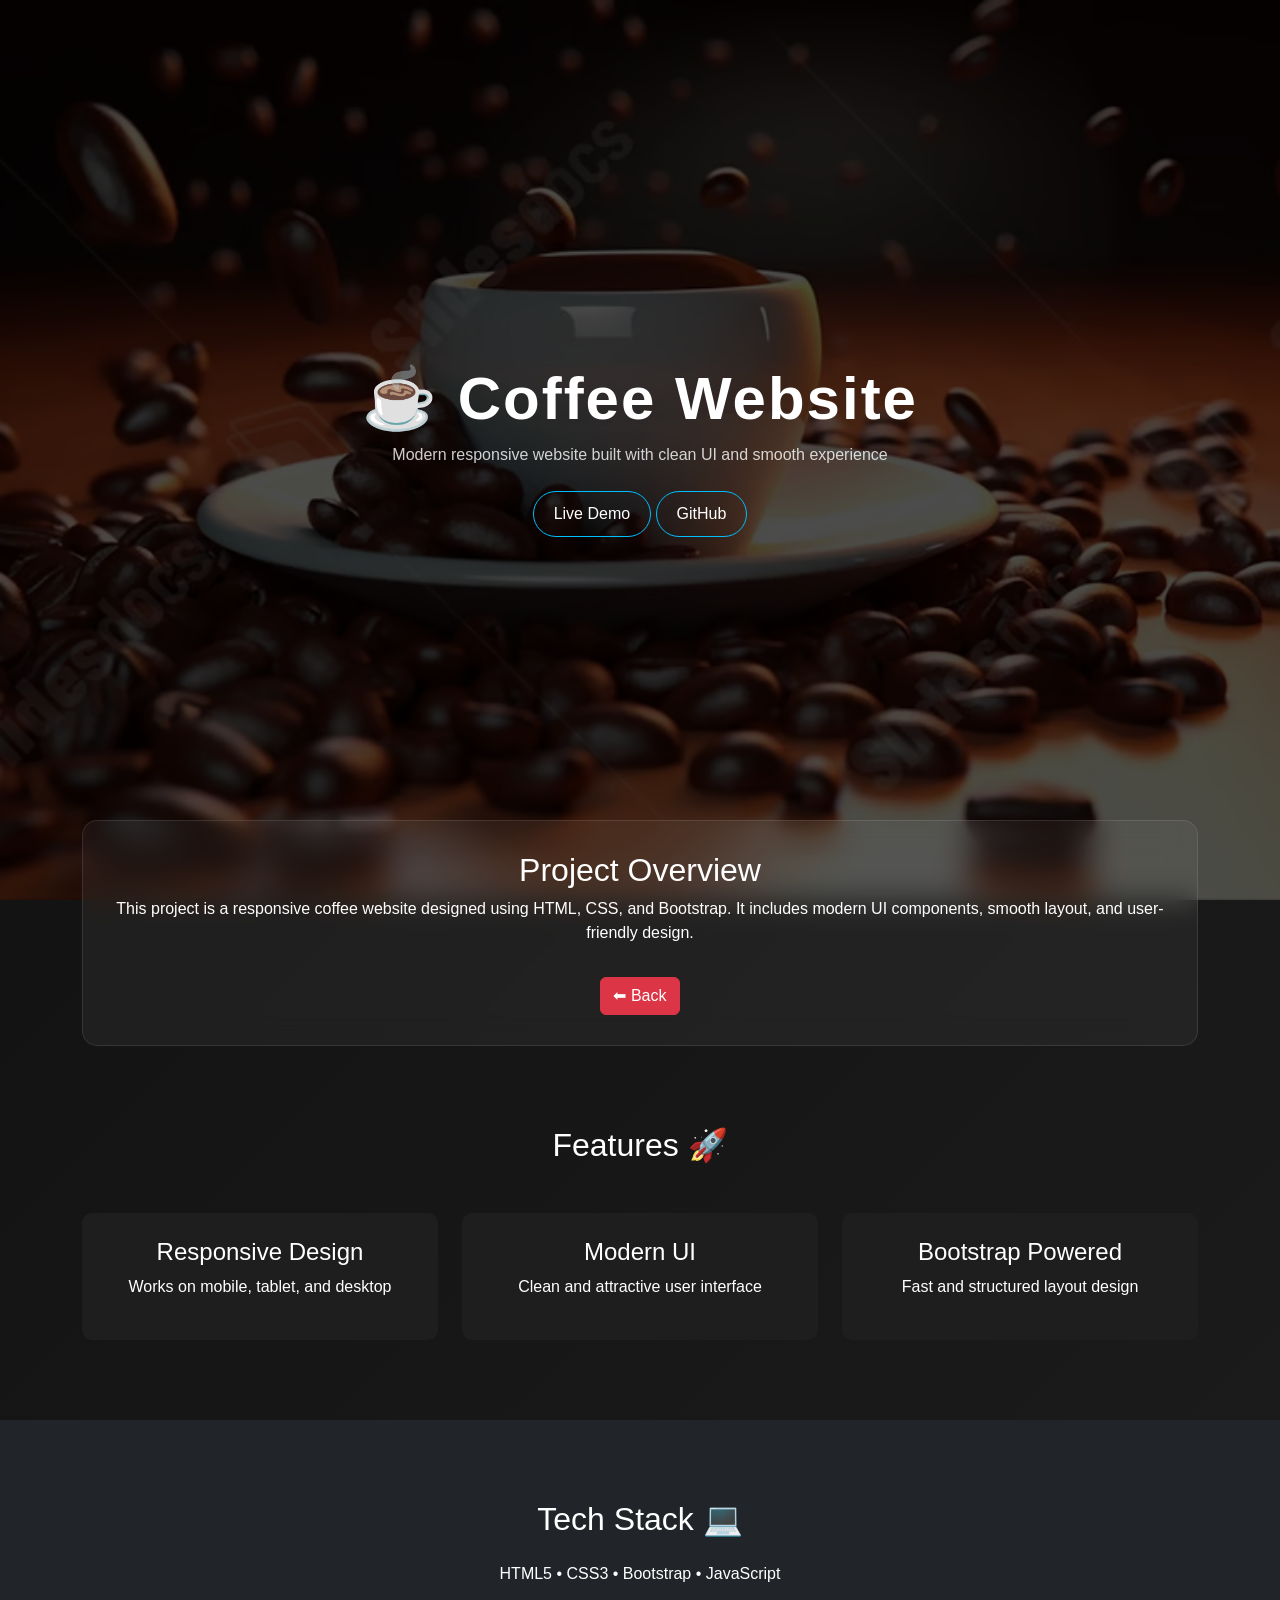
<file: project1.html>
<!DOCTYPE html>
<html lang="en">

<head>
    <meta charset="UTF-8">
    <title>Coffee Website</title>

    <link href="https://cdn.jsdelivr.net/npm/bootstrap@5.0.2/dist/css/bootstrap.min.css" rel="stylesheet">

    <style>
        body {
            background: linear-gradient(135deg, #0f0f0f, #1c1c1c);
            color: white;
            font-family: 'Segoe UI', sans-serif;
        }

        /* HERO SECTION */
        .hero {
            height: 100vh;
            background: url('./images/pro2.avif') center/cover no-repeat;
            display: flex;
            align-items: center;
            justify-content: center;
            position: relative;
        }

        .hero::after {
            content: "";
            position: absolute;
            width: 100%;
            height: 100%;
            background: rgba(0, 0, 0, 0.7);
        }

        .hero-content {
            position: relative;
            text-align: center;
            z-index: 2;
        }

        .hero h1 {
            font-size: 60px;
            font-weight: bold;
            letter-spacing: 2px;
        }

        .hero p {
            max-width: 600px;
            margin: auto;
            opacity: 0.8;
        }

        /* GLASS CARD */
        .glass-card {
            background: rgba(255, 255, 255, 0.05);
            backdrop-filter: blur(15px);
            border-radius: 15px;
            padding: 30px;
            margin-top: -80px;
            border: 1px solid rgba(255, 255, 255, 0.1);
            transition: 0.3s;
        }

        .glass-card:hover {
            transform: translateY(-10px);
            box-shadow: 0 10px 30px rgba(0, 191, 255, 0.3);
        }

        /* BUTTON */
        .btn-custom {
            border: 1px solid #00bfff;
            color: white;
            padding: 10px 20px;
            border-radius: 25px;
            transition: 0.3s;
        }

        .btn-custom:hover {
            background: #00bfff;
            color: black;
        }

        /* SECTION */
        .section {
            padding: 80px 0;
        }

        /* FEATURE CARDS */
        .feature-box {
            background: #1e1e1e;
            padding: 25px;
            border-radius: 10px;
            transition: 0.3s;
        }

        .feature-box:hover {
            transform: translateY(-8px);
            box-shadow: 0 10px 20px rgba(0, 0, 0, 0.5);
        }


        @media (max-width: 768px) {

  .hero {
    height: auto;
    padding: 100px 20px;
  }

  .hero h1 {
    font-size: 32px;
  }

  .glass-card {
    margin-top: 20px;
    padding: 20px;
  }
}
    </style>
</head>

<body>

    <!-- HERO -->
    <section class="hero">
        <div class="hero-content">
            <h1>☕ Coffee Website</h1>
            <p>Modern responsive website built with clean UI and smooth experience</p>

            <br>
            <a href="#" class="btn btn-custom">Live Demo</a>
            <a href="#" class="btn btn-custom">GitHub</a>
        </div>
    </section>

    <!-- PROJECT DETAILS -->
    <div class="container">
        <div class="glass-card text-center">

            <h2>Project Overview</h2>
            <p>
                This project is a responsive coffee website designed using HTML, CSS, and Bootstrap.
                It includes modern UI components, smooth layout, and user-friendly design.
            </p>

            <a href="index.html" class="btn btn-danger mt-3">⬅ Back</a>

        </div>
    </div>

    <!-- FEATURES -->
    <section class="section">
        <div class="container text-center">

            <h2 class="mb-5">Features 🚀</h2>

            <div class="row g-4">

                <div class="col-md-4">
                    <div class="feature-box">
                        <h4>Responsive Design</h4>
                        <p>Works on mobile, tablet, and desktop</p>
                    </div>
                </div>

                <div class="col-md-4">
                    <div class="feature-box">
                        <h4>Modern UI</h4>
                        <p>Clean and attractive user interface</p>
                    </div>
                </div>

                <div class="col-md-4">
                    <div class="feature-box">
                        <h4>Bootstrap Powered</h4>
                        <p>Fast and structured layout design</p>
                    </div>
                </div>

            </div>

        </div>
    </section>

    <!-- TECH STACK -->
    <section class="section bg-dark text-center">
        <div class="container">

            <h2 class="mb-4">Tech Stack 💻</h2>

            <p>HTML5 • CSS3 • Bootstrap • JavaScript</p>

        </div>
    </section>

</body>

</html>
</file>
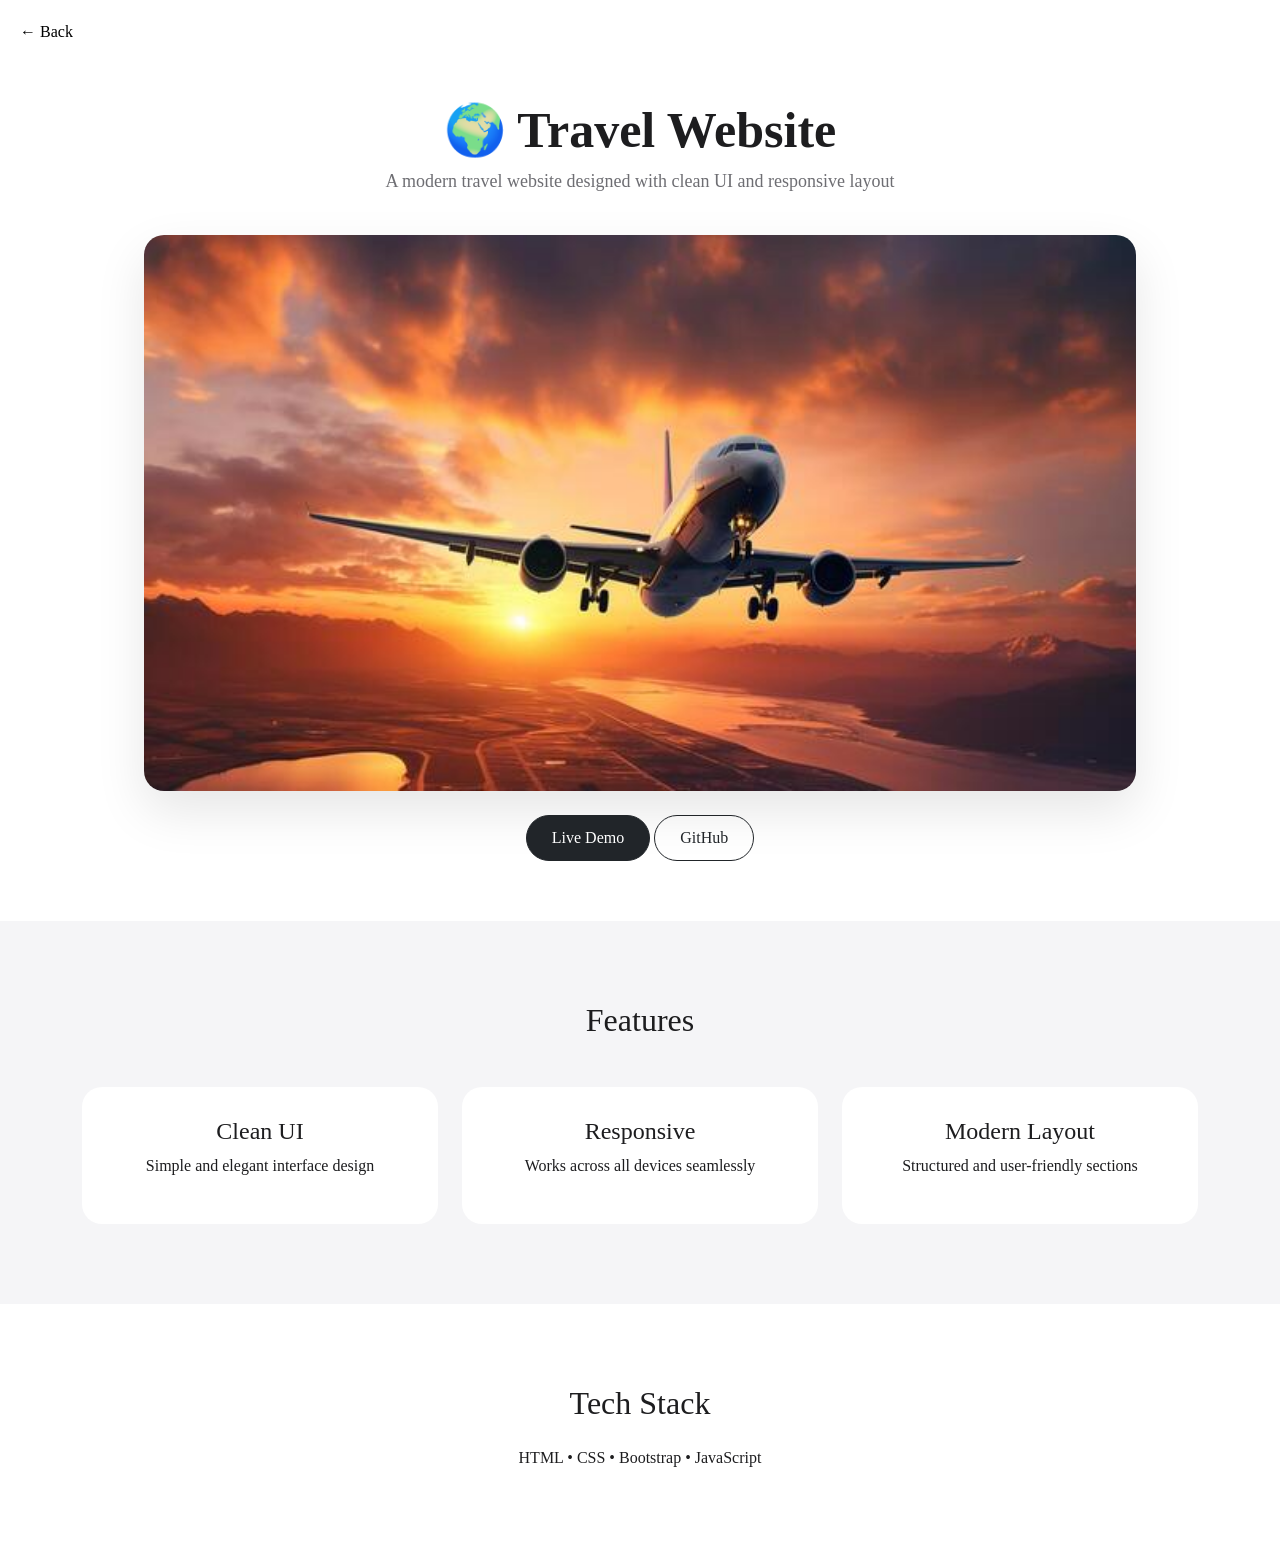
<file: project2.html>
<!DOCTYPE html>
<html lang="en">

<head>
    <meta charset="UTF-8">
    <title>Travel Website</title>

    <link href="https://cdn.jsdelivr.net/npm/bootstrap@5.0.2/dist/css/bootstrap.min.css" rel="stylesheet">

    <style>
        body {
            margin: 0;
            font-family: -apple-system, BlinkMacSystemFont, "Segoe UI", Roboto;
            background: #f5f5f7;
            color: #1d1d1f;
        }

        /* HERO */
        .hero {
            padding: 100px 20px 60px;
            text-align: center;
            background: white;
        }

        .hero h1 {
            font-size: 50px;
            font-weight: 600;
        }

        .hero p {
            font-size: 18px;
            color: #6e6e73;
            max-width: 600px;
            margin: auto;
        }

        /* IMAGE */
        .hero img {
            width: 80%;
            margin-top: 40px;
            border-radius: 20px;
            box-shadow: 0 20px 50px rgba(0, 0, 0, 0.1);
        }

        /* SECTION */
        .section {
            padding: 80px 20px;
            text-align: center;
        }

        /* CARDS */
        .card-custom {
            background: white;
            padding: 30px;
            border-radius: 20px;
            transition: 0.3s;
            height: 100%;
        }

        .card-custom:hover {
            transform: translateY(-8px);
            box-shadow: 0 20px 40px rgba(0, 0, 0, 0.1);
        }

        /* BUTTON */
        .btn-modern {
            border-radius: 30px;
            padding: 10px 25px;
        }

        /* BACK */
        .back-btn {
            position: fixed;
            top: 20px;
            left: 20px;
            text-decoration: none;
            color: black;
            font-weight: 500;
        }

        .back-btn:hover {
            text-decoration: underline;
        }
        @media (max-width: 768px) {

  .hero h1 {
    font-size: 30px;
  }

  .hero img {
    width: 100%;
  }
}
    </style>
</head>

<body>

    <!-- BACK -->
    <a href="index.html" class="back-btn">← Back</a>

    <!-- HERO -->
    <section class="hero">
        <h1>🌍 Travel Website</h1>
        <p>A modern travel website designed with clean UI and responsive layout</p>

        <img src="./images/aero.jpg">

        <br><br>
        <a href="#" class="btn btn-dark btn-modern">Live Demo</a>
        <a href="#" class="btn btn-outline-dark btn-modern">GitHub</a>
    </section>

    <!-- FEATURES -->
    <section class="section">
        <div class="container">
            <h2 class="mb-5">Features</h2>

            <div class="row g-4">

                <div class="col-md-4">
                    <div class="card-custom">
                        <h4>Clean UI</h4>
                        <p>Simple and elegant interface design</p>
                    </div>
                </div>

                <div class="col-md-4">
                    <div class="card-custom">
                        <h4>Responsive</h4>
                        <p>Works across all devices seamlessly</p>
                    </div>
                </div>

                <div class="col-md-4">
                    <div class="card-custom">
                        <h4>Modern Layout</h4>
                        <p>Structured and user-friendly sections</p>
                    </div>
                </div>

            </div>
        </div>
    </section>

    <!-- TECH STACK -->
    <section class="section" style="background:#ffffff;">
        <div class="container">
            <h2 class="mb-4">Tech Stack</h2>
            <p>HTML • CSS • Bootstrap • JavaScript</p>
        </div>
    </section>

</body>

</html>
</file>
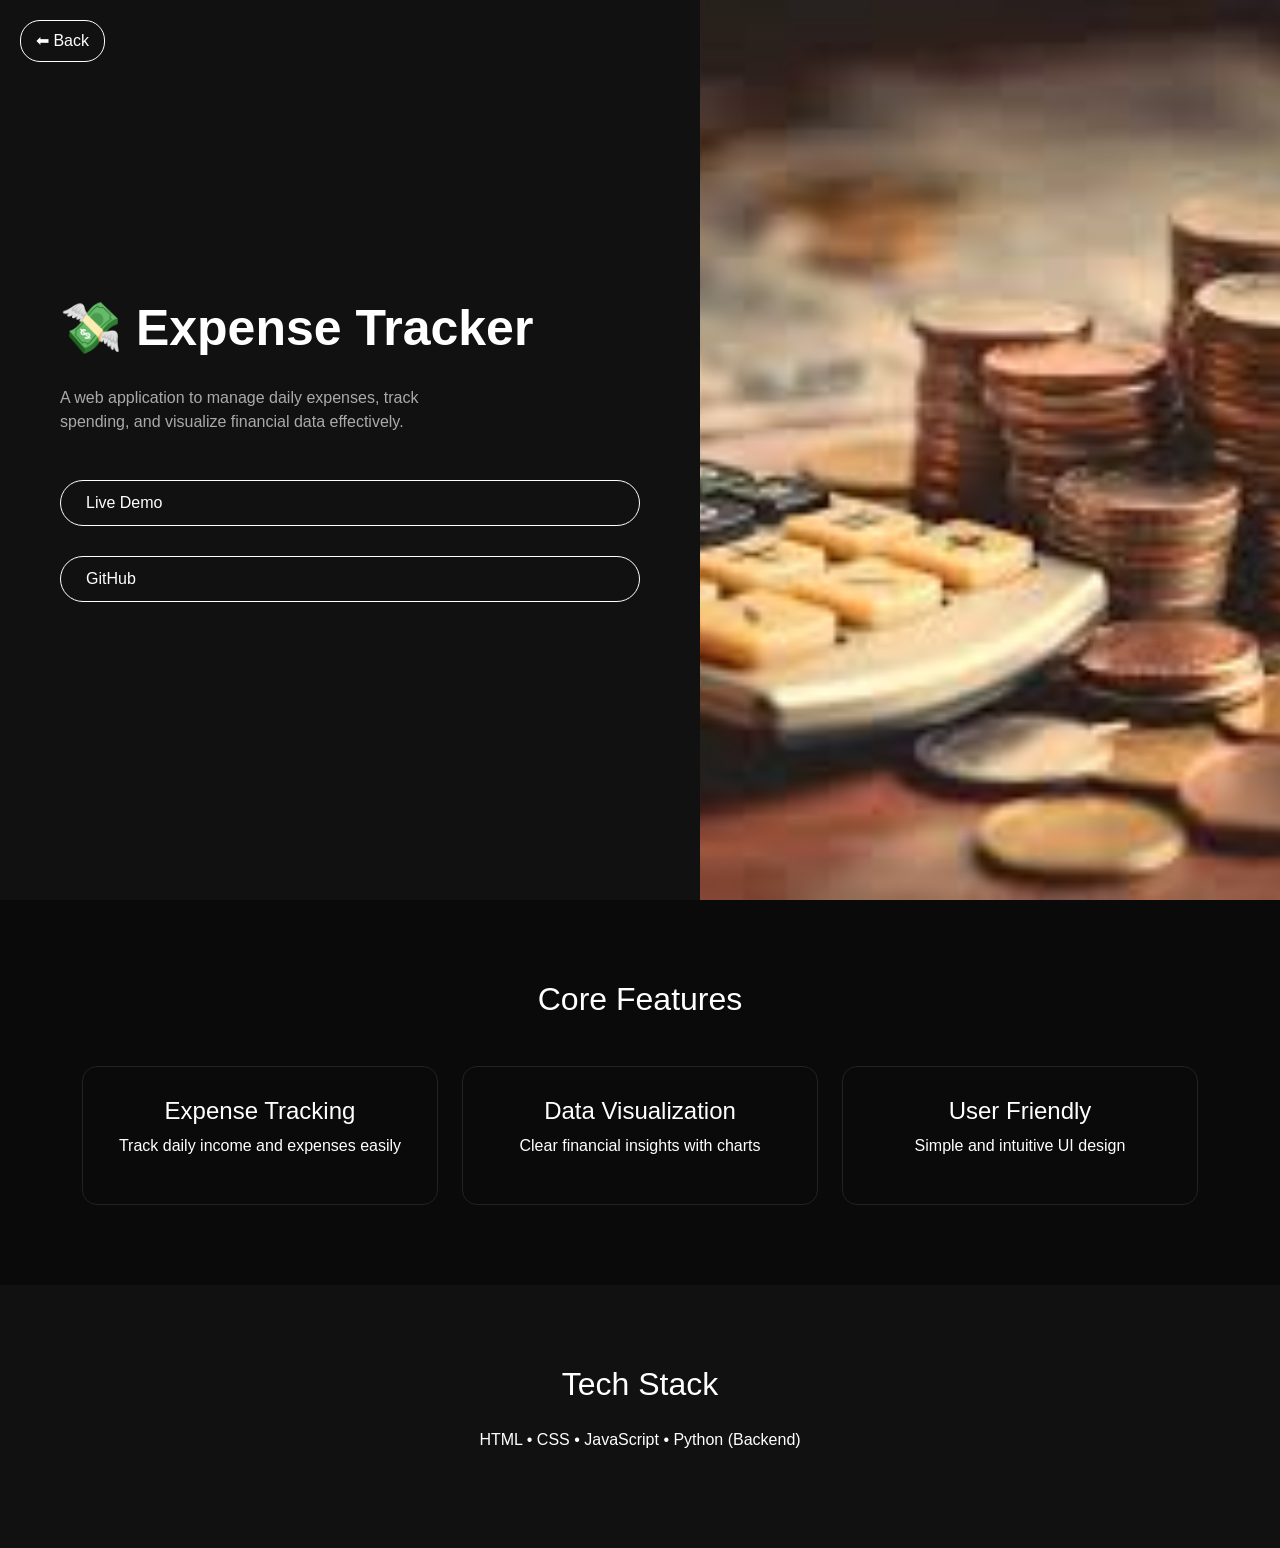
<file: project3.html>
<!DOCTYPE html>
<html lang="en">

<head>
    <meta charset="UTF-8">
    <title>Expense Tracker</title>

    <link href="https://cdn.jsdelivr.net/npm/bootstrap@5.0.2/dist/css/bootstrap.min.css" rel="stylesheet">

    <style>
        body {
            margin: 0;
            font-family: 'Segoe UI', sans-serif;
            background: #0a0a0a;
            color: white;
        }

        /* SPLIT LAYOUT */
        .split {
            display: flex;
            min-height: 100vh;
        }

        .left {
            flex: 1;
            background: #111;
            display: flex;
            flex-direction: column;
            justify-content: center;
            padding: 60px;
        }

        .left h1 {
            font-size: 50px;
            font-weight: bold;
        }

        .left p {
            color: #aaa;
            margin-top: 20px;
            max-width: 400px;
        }

        .right {
            flex: 1;
            background: url('./images/expense.jfif') center/cover no-repeat;
        }

        /* BUTTON */
        .btn-luxury {
            margin-top: 30px;
            border: 1px solid white;
            color: white;
            padding: 10px 25px;
            border-radius: 30px;
            transition: 0.3s;
            text-decoration: none;
            display: inline-block;
        }

        .btn-luxury:hover {
            background: white;
            color: black;
        }

        /* SECTION */
        .section {
            padding: 80px 20px;
            text-align: center;
        }

        /* FEATURE */
        .feature-box {
            padding: 30px;
            border: 1px solid #222;
            border-radius: 15px;
            transition: 0.3s;
        }

        .feature-box:hover {
            background: #111;
            transform: translateY(-10px);
        }

        /* BACK BUTTON */
        .back-btn {
            position: fixed;
            top: 20px;
            left: 20px;
            text-decoration: none;
            color: white;
            border: 1px solid white;
            padding: 8px 15px;
            border-radius: 20px;
        }

        .back-btn:hover {
            background: white;
            color: black;
        }

        @media (max-width: 768px) {

  .split {
    flex-direction: column;
  }

  .left {
    padding: 30px;
    text-align: center;
  }

  .left h1 {
    font-size: 30px;
  }

  .right {
    height: 300px;
  }
}
    </style>
</head>

<body>

    <!-- BACK -->
    <a href="index.html" class="back-btn">⬅ Back</a>

    <!-- SPLIT HERO -->
    <section class="split">

        <div class="left">
            <h1>💸 Expense Tracker</h1>

            <p>
                A web application to manage daily expenses, track spending,
                and visualize financial data effectively.
            </p>

            <a href="#" class="btn-luxury">Live Demo</a>
            <a href="#" class="btn-luxury">GitHub</a>
        </div>

        <div class="right"></div>

    </section>

    <!-- FEATURES -->
    <section class="section">
        <div class="container">

            <h2 class="mb-5">Core Features</h2>

            <div class="row g-4">

                <div class="col-md-4">
                    <div class="feature-box">
                        <h4>Expense Tracking</h4>
                        <p>Track daily income and expenses easily</p>
                    </div>
                </div>

                <div class="col-md-4">
                    <div class="feature-box">
                        <h4>Data Visualization</h4>
                        <p>Clear financial insights with charts</p>
                    </div>
                </div>

                <div class="col-md-4">
                    <div class="feature-box">
                        <h4>User Friendly</h4>
                        <p>Simple and intuitive UI design</p>
                    </div>
                </div>

            </div>

        </div>
    </section>

    <!-- TECH STACK -->
    <section class="section" style="background:#111;">
        <div class="container">

            <h2 class="mb-4">Tech Stack</h2>
            <p>HTML • CSS • JavaScript • Python (Backend)</p>

        </div>
    </section>

</body>

</html>
</file>
